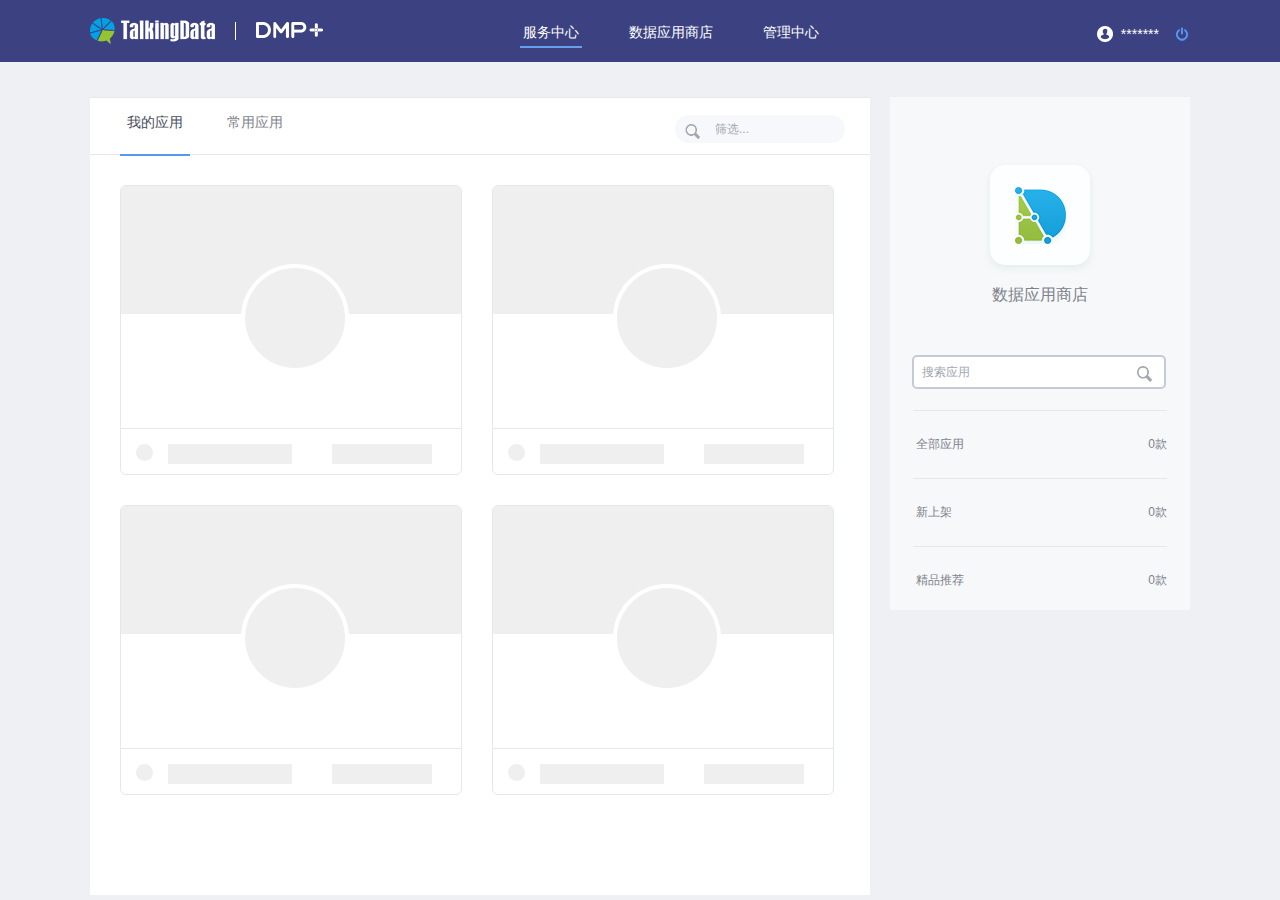
<file: src/main/webapp/index.html>
<!DOCTYPE html>
<html>
	<head>
		<meta charset="UTF-8">
		<title>TalkingData DMP+</title>
		<link href="css/layout.css" rel="stylesheet" />
		<link href="css/list.css" rel="stylesheet" />
	</head>
	<body class="loading-animate">
        <!--
        	writer.zhao
        	time：2016-05-04
        	description：header
        -->
        <div class="header">
        	<div class="top clearfix">
        		<!--
		        	描述：logo
		        -->
        		<div class="logo l">
        			<span><a href="#"><img src="img/td-logo.png"></a></span>
        			<i></i>
        			<span><a href="#"><img src="img/dmp-logo.png"></a></span>
				</div>

				<!--
		        	描述：nav
		        -->
				<div class="nav l">
					<ul>
                        <li class="nav_choose"><a data-target="index.html">服务中心</a></li>
                        <li><a data-target="appStore.html?type=all">数据应用商店</a></li>
                        <li><a data-target="manage.html">管理中心</a></li>
					</ul>
				</div>

				<!--
		        	描述：user
		        -->
		        <div class="user r">
		        	<i class="icon"></i>
		        	<span>*******</span>
		        	<i class="icon layout_icon"></i>
		        </div>
        	</div>
        </div>

        <!--
        	作者：xue.zhao
        	时间：2016-05-04
        	描述：content
        -->
        <div class="content range">
        	<!--
	        	描述：left
	        -->
	        <div class="left l">
	        	<div class="my_title">
					<div class="app_type">
					<ul>
						<li class="app_type_choose"><a href="#">我的应用</a></li>
						<li><a href="#">常用应用</a></li>
					</ul>
		<!--
           作者：chenhui.liu
           时间：2016-05-04
       -->
					</div>
	        	<div class="my_title_search">
								<span><img src="img/search_img.jpg" alt=""></span>
								<input type="search" placeholder="筛选..." class="search-btn" id="search-btn">
						</div>
	        	</div>
				<div id="left-apps-wrapper">
					<div class="left_app">
						<div class="loading-img"></div>
						<div class="loading-img-logo"></div>
						<h3></h3>
						<div class="left_app_bottom">
							<div class="radius"></div>
							<span><i></i><em></em></span>
						</div>
					</div>
					<div class="left_app">
						<div class="loading-img"></div>
						<div class="loading-img-logo"></div>
						<h3></h3>
						<div class="left_app_bottom">
							<div class="radius"></div>
							<span><i></i><em></em></span>
						</div>
					</div>
					<div class="left_app">
						<div class="loading-img"></div>
						<div class="loading-img-logo"></div>
						<h3></h3>
						<div class="left_app_bottom">
							<div class="radius"></div>
							<span><i></i><em></em></span>
						</div>
					</div>
					<div class="left_app">
						<div class="loading-img"></div>
						<div class="loading-img-logo"></div>
						<h3></h3>
						<div class="left_app_bottom">
							<div class="radius"></div>
							<span><i></i><em></em></span>
						</div>
					</div>
				</div>
	    </div>

	        <!--
	        	描述：right
	        -->
	        <div id="app_overall" class="right r">
	        	<div class="data-app-store">
					<p>数据应用商店</p>
				</div>
				<div class="data-app-store-search">
					<span class="search-img"><img src="img/search.jpg" alt=""></span>
					<input type="search" placeholder="搜索应用" class="search-app">
				</div>
				<div class="right_list">
					<ul>
						<li><em>全部应用</em><font><span>0<span>款</font></li>
						<li><em>新上架</em><font><span>0<span>款</font></li>
						<li><em>精品推荐</em><font><span>0<span>款</font></li>
					</ul>
				</div>
	        </div>
        </div>
	</body>
    <script type="text/javascript" src="https://www.talkingdata.com/appstore/js/lib/lib.js"></script>
	<script type="text/javascript" src="https://www.talkingdata.com/appstore/js/index/index.js"></script>
</html>
</file>
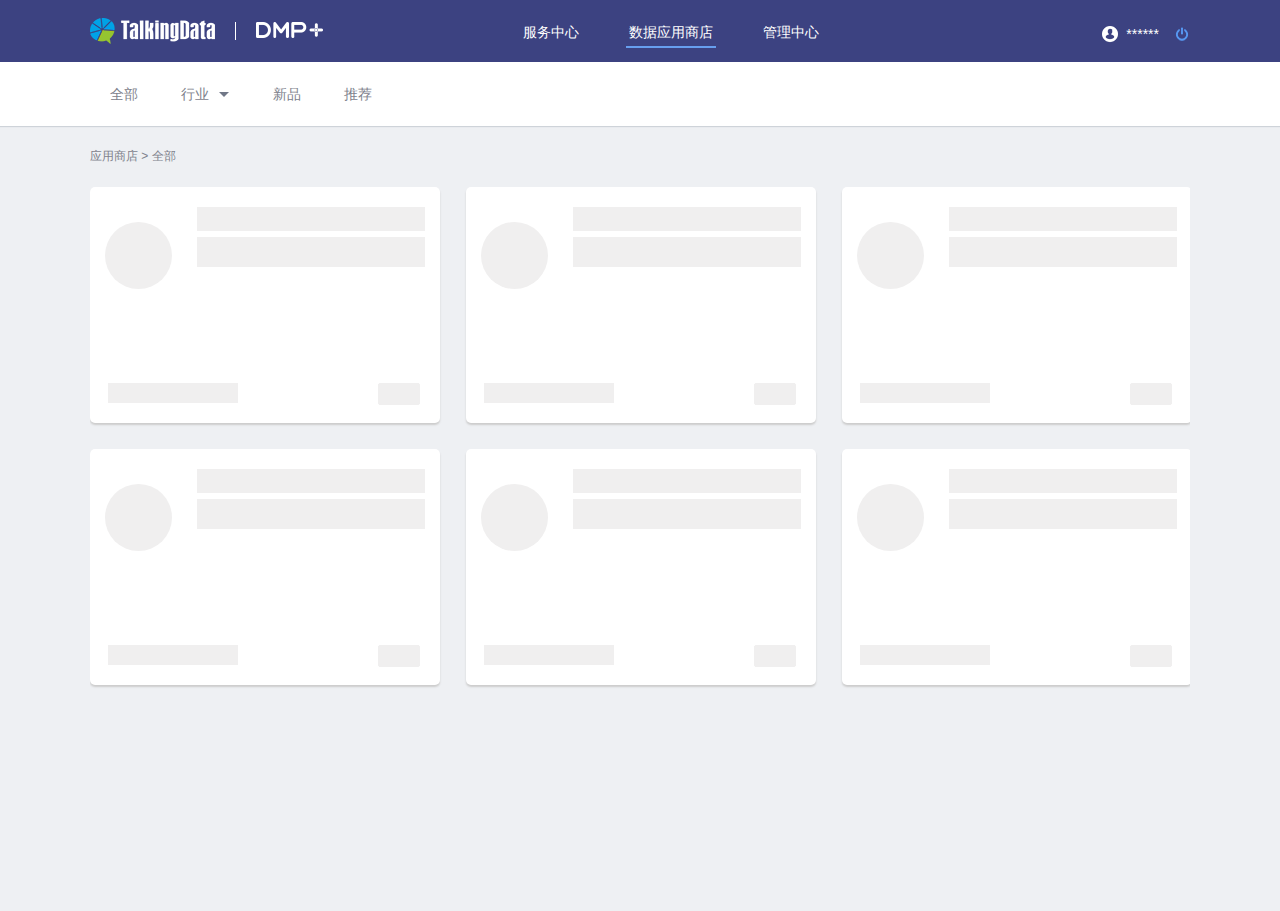
<file: src/main/webapp/appStore.html>
<!DOCTYPE html>
<html lang="en">
<head>
    <meta charset="UTF-8">
    <title>TalkingData DMP+</title>
    <link href="css/layout.css" rel="stylesheet" />
    <link href="css/list.css" rel="stylesheet" />
</head>
<body class="loading-animate">
<!--
        	作者：chenhui.liu
        	时间：2016-05-04
        -->
<div class="header">
    <div class="top clearfix">
        <!--
            描述：logo
        -->
        <div class="logo l">
            <span><a href="#"><img src="img/td-logo.png"></a></span>
            <i></i>
            <span><a href="#"><img src="img/dmp-logo.png"></a></span>
        </div>

        <!--
            描述：nav
        -->
        <div class="nav l">
            <ul>
                <li><a data-target="index.html">服务中心</a></li>
                <li class="nav_choose"><a data-target="appStore.html?type=all">数据应用商店</a></li>
                <li><a data-target="manage.html">管理中心</a></li>
            </ul>
        </div>

        <!--
            描述：user
        -->
        <div class="user r">
            <i class="icon"></i>
            <span>******</span>
            <i class="icon layout_icon"></i>
        </div>
    </div>
</div>
    <div class="white clearfix">
        <div class="dmp_type">
            <ul>
                <li>全部</li>
                <li>行业<span class="icon_down"></span>
                    <ol>
                        <li>金融</li>
                        <li>房地产</li>
                        <li>航旅</li>
                        <li>出行</li>
                        <li>零售</li>
                        <li>政府</li>
                        <li>营销</li>
                        <li>游戏</li>
                        <li>通用</li>
                    </ol>
                </li>
                <li>新品</li>
                <li>推荐</li>
            </ul>
        </div>
    </div>
<div class="list_top">
    <span>应用商店 > 全部</span>
</div>
<div class="content_middle_wrapper">
  <div class="content_middle_main">
    <!--
      图标  img/recom_img.png -> 推荐
      图标  img/new_img.png -> 最新
    -->
    <!-- <div class="content_middle">
        <a href="">
          <img class="img_introduce" src="img/recom_img.png" alt="">
          <dl>
              <dt class="app_logo"></dt>
              <dd>
                <h2>移动应用统计分析平台</h2>
                <div class="star-line">
                    <i>v3.1</i>
                    <p class="star">
                        <span class="other_choose">★</span>
                        <span class="other_choose">★</span>
                        <span class="other_choose">★</span>
                        <span>★</span>
                        <span>★</span>
                    </p>
                </div>
                <p class="easy_use">最易用的App数据统计分析产品，帮助移动开发者收集、处理、分析第一方数据。</p>
              </dd>
          </dl>
          <div class="provider-bottom">
            <span class="provider">供应商：TalkingData</span>
            <font>房产</font>
          </div>
        </a>
    </div> -->
    <div class="content_middle">
        <a href="javascript:void(0)">
          <dl>
              <dt class="app_logo"></dt>
              <dd>
                <h2></h2>
                <div class="star-line">
                </div>
                <p class="easy_use"></p>
              </dd>
          </dl>
          <div class="provider-bottom">
            <span class="provider"></span>
            <font></font>
          </div>
        </a>
    </div>
    <div class="content_middle">
        <a href="javascript:void(0)">
          <dl>
              <dt class="app_logo"></dt>
              <dd>
                <h2></h2>
                <div class="star-line">
                </div>
                <p class="easy_use"></p>
              </dd>
          </dl>
          <div class="provider-bottom">
            <span class="provider"></span>
            <font></font>
          </div>
        </a>
    </div>
    <div class="content_middle">
        <a href="javascript:void(0)">
          <dl>
              <dt class="app_logo"></dt>
              <dd>
                <h2></h2>
                <div class="star-line">
                </div>
                <p class="easy_use"></p>
              </dd>
          </dl>
          <div class="provider-bottom">
            <span class="provider"></span>
            <font></font>
          </div>
        </a>
    </div>
    <div class="content_middle">
        <a href="javascript:void(0)">
          <dl>
              <dt class="app_logo"></dt>
              <dd>
                <h2></h2>
                <div class="star-line">
                </div>
                <p class="easy_use"></p>
              </dd>
          </dl>
          <div class="provider-bottom">
            <span class="provider"></span>
            <font></font>
          </div>
        </a>
    </div>
    <div class="content_middle">
        <a href="javascript:void(0)">
          <dl>
              <dt class="app_logo"></dt>
              <dd>
                <h2></h2>
                <div class="star-line">
                </div>
                <p class="easy_use"></p>
              </dd>
          </dl>
          <div class="provider-bottom">
            <span class="provider"></span>
            <font></font>
          </div>
        </a>
    </div>
    <div class="content_middle">
        <a href="javascript:void(0)">
          <dl>
              <dt class="app_logo"></dt>
              <dd>
                <h2></h2>
                <div class="star-line">
                </div>
                <p class="easy_use"></p>
              </dd>
          </dl>
          <div class="provider-bottom">
            <span class="provider"></span>
            <font></font>
          </div>
        </a>
    </div>
  </div>
</div>
<script type="text/javascript" src="https://www.talkingdata.com/appstore/js/lib/lib.js"></script>
<script type="text/javascript" src="https://www.talkingdata.com/appstore/js/appStore/index.js"></script>
</body>
</html>
</file>
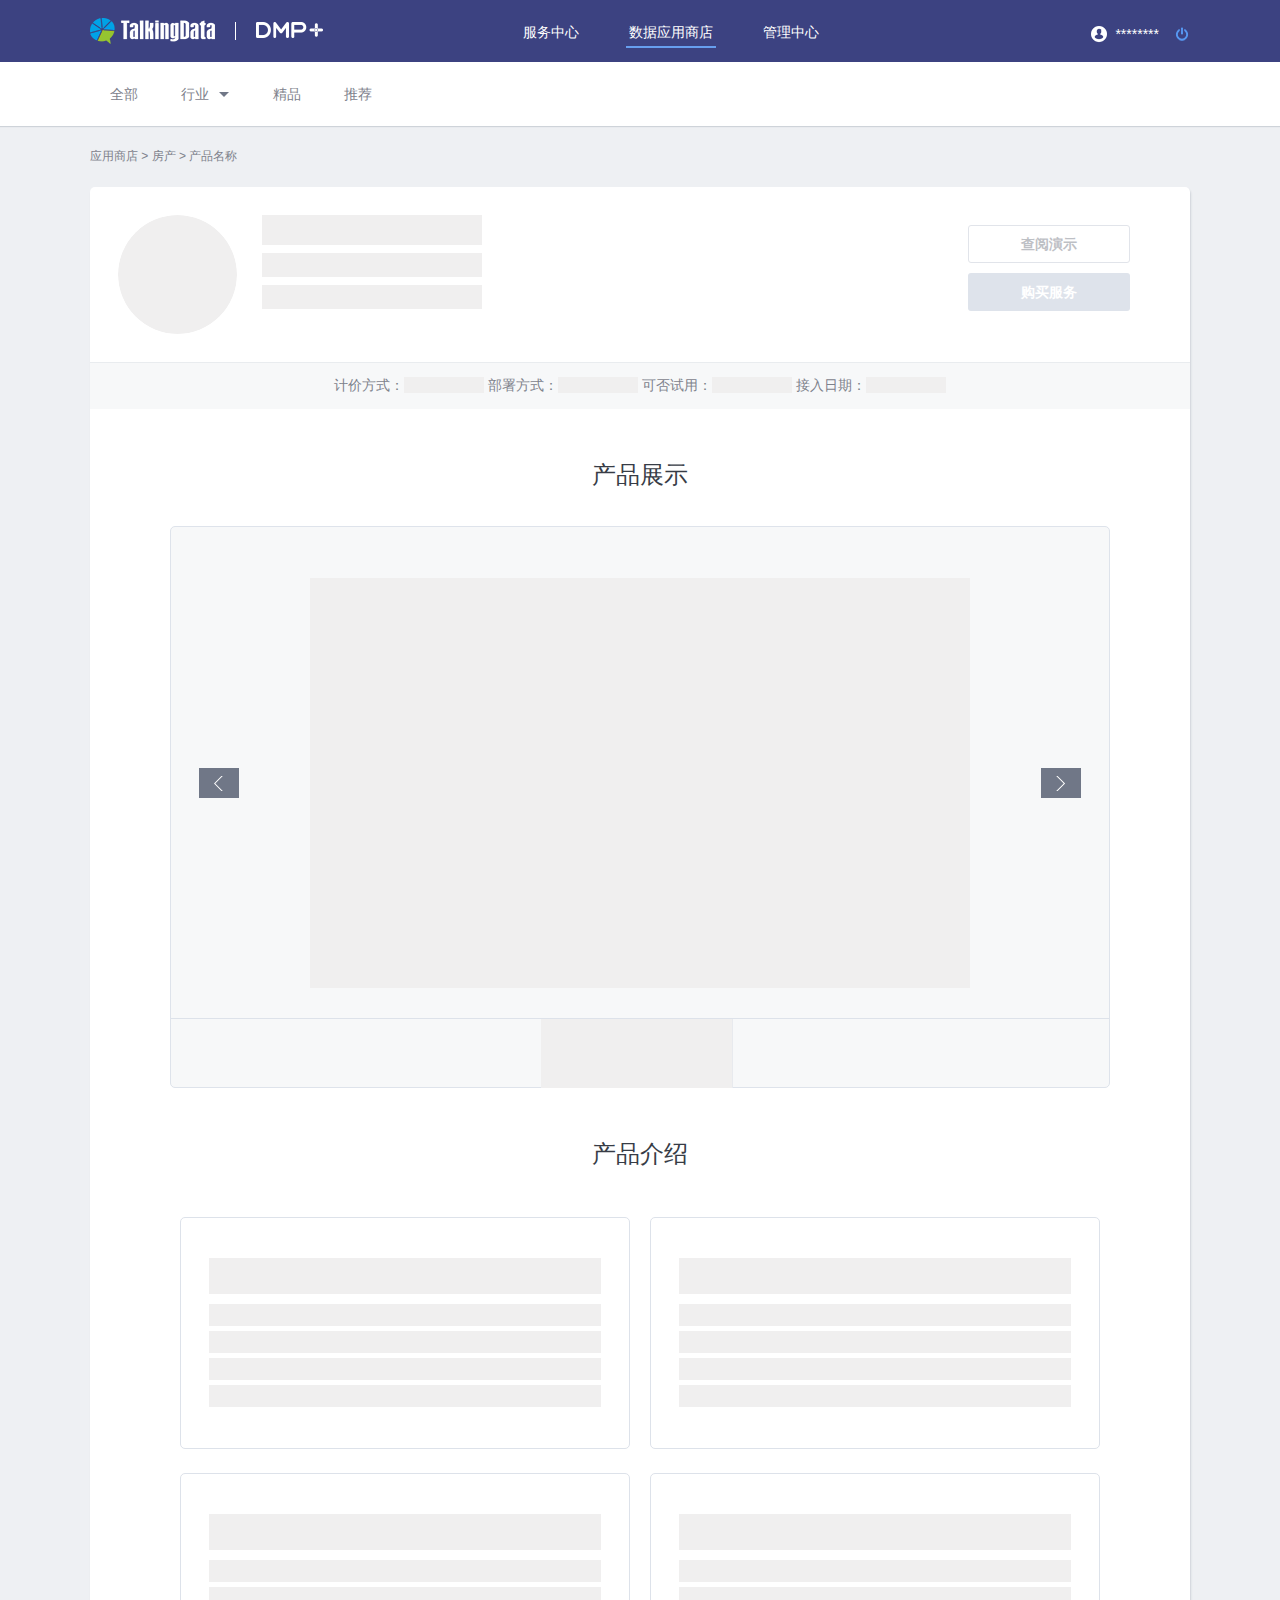
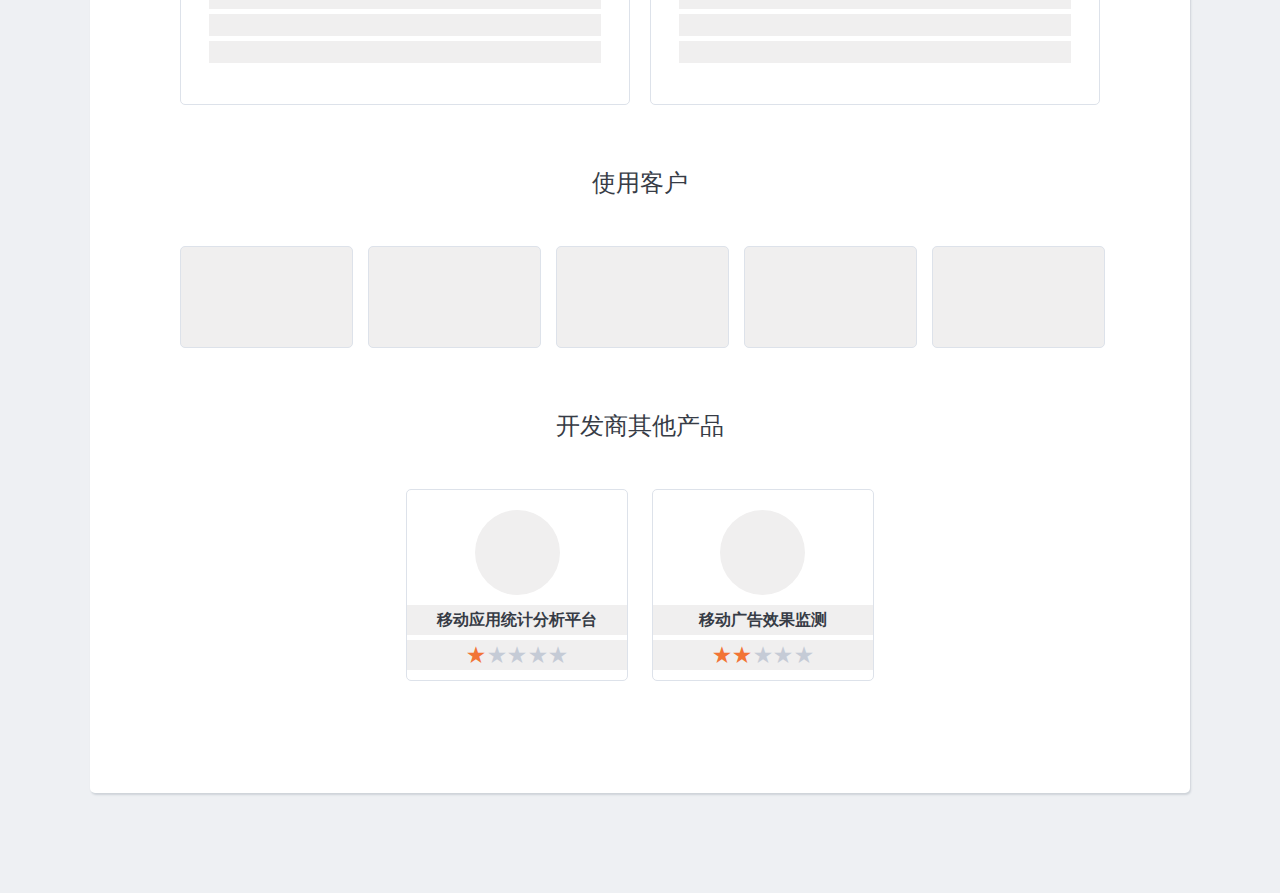
<file: src/main/webapp/detail.html>
<!DOCTYPE html>
<html>
	<head>
		<meta charset="UTF-8">
	    <title>TalkingData DMP+</title>
		<link href="css/layout.css" rel="stylesheet" />
		<link href="css/style.css" rel="stylesheet" />
        <link href="css/tcc.css" rel="stylesheet" />
	</head>
	<body class="loading-animate">
		<!--
        	作者：xue.zhao
        	时间：2016-05-04
        	描述：header
        -->
        <div class="header">
        	<div class="top clearfix">
        		<!--
		        	描述：logo
		        -->
        		<div class="logo l">
        			<span><a href="#"><img src="img/td-logo.png"></a></span>
        			<i></i>
        			<span><a href="#"><img src="img/dmp-logo.png"></a></span>
				</div>

				<!--
		        	描述：nav
		        -->
				<div class="nav l">
					<ul>
                        <li><a data-target="index.html">服务中心</a></li>
                        <li class="nav_choose"><a data-target="appStore.html?type=all">数据应用商店</a></li>
                        <li><a data-target="manage.html">管理中心</a></li>
					</ul>
				</div>

				<!--
		        	描述：user
		        -->
		        <div class="user r">
		        	<i class="icon"></i>
		        	<span>********</span>
		        	<i class="icon layout_icon"></i>
		        </div>
        	</div>
        </div>

        <!--
        	作者：xue.zhao
        	时间：2016-05-04
        	描述：type
        -->
        <div class="white">
        	<div class="dmp_type">
        		<ul>
        			<li>全部</li>
        			<li>行业<span class="icon_down"></span>
        				<ol>
        					<li>金融</li>
        					<li>房地产</li>
        					<li>移动</li>
        					<li>游戏</li>
        					<li>新媒体</li>
        					<li>其他</li>
        				</ol>
        			</li>
        			<li>精品</li>
        			<li>推荐</li>
        		</ul>
        	</div>
        </div>

        <!--
        	作者：xue.zhao
        	时间：2016-05-04
        	描述：content
        -->
        <div class="content">
        	<div class="crumbs"><a href="#">应用商店</a>  &gt;  <a href="#">房产</a>  &gt;  产品名称</div>
        	<div class="projects">
        		<!--
		        	描述：表头
		        -->
		        <div class="made_header clearfix">
		        	<div class="made_btn r">
		        		<a href="javascript">查阅演示</a>
		        		<a href="javascript">购买服务</a>
					</div>
                    <div id="appOverall">
                        <div class="made_logo l"><span class="game_logo">logo</span></div>
    		        	<div class="made_con l">
    		        		<h2><!--移动游戏运营分析 <span>v3.1</span><em>游戏</em>--></h2>
    		        		<p><!--供应商：TalkingData--></p>
    		        		<p>
    		        			<!--
    									<span class="other_choose">★</span>
    									<span>★</span>
    									<span>★</span>
    									<span>★</span>
    									<span>★</span>
    									-->
    		        		</p>
    		        	</div>
                    </div>
		        </div>

		        <!--
		        	描述：表头描述
		        -->
        		<div class="bar">
        			计价方式：<span></span>
        			部署方式：<span></span>
        			可否试用：<span></span>
        			接入日期：<span></span>
        		</div>

        		<div class="det_pad clearfix">
        			<!--
			        	描述：产品展示
			        -->
					<div class="det_tit">产品展示</div>
					<div class="proshow">
						<div class="proshow_top">
							<div class="prev"><span>prev</span></div>
							<div class="proshow_pic">
								<ul>
									<li></li>
									<li></li>
								</ul>
							</div>
							<div class="next"><span>next</span></div>
						</div>

						<div class="proshow_list">
							<ul>
								<li><!--<img src="img/dmp-logo.png">--></li>
								<li><!--<img src="img/dmp-logo.png">--></li>
							</ul>
						</div>
					</div>

        			<!--
			        	描述：产品介绍
			        -->
        			<div class="det_tit">产品介绍</div>
        			<div class="product clearfix">
        				<dl>
        					<dt></dt>
        					<dd>
										<p></p>
										<p></p>
										<p></p>
										<p></p>
									</dd>
        				</dl>
								<dl>
        					<dt></dt>
        					<dd>
										<p></p>
										<p></p>
										<p></p>
										<p></p>
									</dd>
        				</dl>
								<dl>
        					<dt></dt>
        					<dd>
										<p></p>
										<p></p>
										<p></p>
										<p></p>
									</dd>
        				</dl>
								<dl>
        					<dt></dt>
        					<dd>
										<p></p>
										<p></p>
										<p></p>
										<p></p>
									</dd>
        				</dl>
        			</div>

        			<!--
			        	描述：使用客户
			        -->
			        <div class="det_tit">使用客户</div>
			        <div class="customer clearfix">
			        	<ol>
			        		<li><span style="background: url(https://www.talkingdata.com/imgs/8693964245073640147.png) center no-repeat">logo</span></li>
			        		<li><span style="background: url(https://www.talkingdata.com/imgs/8693964245073640147.png) center no-repeat">logo</span></li>
			        		<li><span style="background: url(https://www.talkingdata.com/imgs/8693964245073640147.png) center no-repeat">logo</span></li>
			        		<li><span style="background: url(https://www.talkingdata.com/imgs/8693964245073640147.png) center no-repeat">logo</span></li>
			        		<li><span style="background: url(https://www.talkingdata.com/imgs/8693964245073640147.png) center no-repeat">logo</span></li>
			        	</ol>
			        </div>

			        <!--
			        	描述：开发商其他产品
			        -->
			        <div class="det_tit">开发商其他产品</div>
			        <div class="other clearfix">
			        	<dl>
			        		<dt class="app_logo"></dt>
			        		<dd>移动应用统计分析平台</dd>
			        		<dd>
			        			<span class="other_choose">★</span>
			        			<span>★</span>
			        			<span>★</span>
			        			<span>★</span>
			        			<span>★</span>
			        		</dd>
			        	</dl>
			        	<dl>
			        		<dt class="ad_logo"></dt>
			        		<dd>移动广告效果监测</dd>
			        		<dd>
			        			<span class="other_choose">★</span>
			        			<span class="other_choose">★</span>
			        			<span>★</span>
			        			<span>★</span>
			        			<span>★</span>
			        		</dd>
			        	</dl>
			        </div>
        		</div>
        	</div>
        </div>
        <div id="video"></div>
	</body>
    <script type="text/javascript" src="https://www.talkingdata.com/appstore/js/lib/lib.js"></script>
    <script type="text/javascript" src="https://www.talkingdata.com/appstore/js/detail/index.js"></script>
</html>
</file>
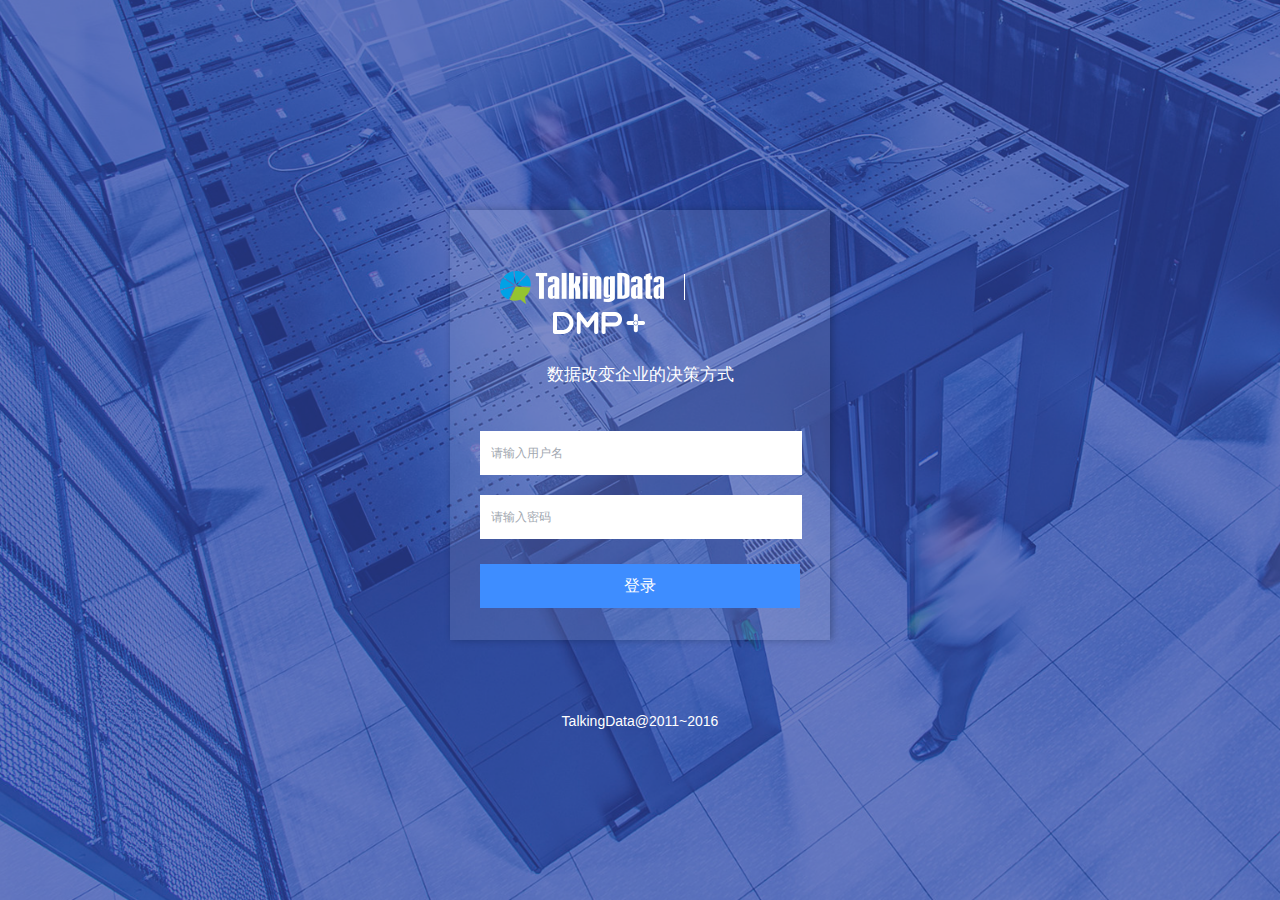
<file: src/main/webapp/loginpage.html>
<!DOCTYPE html>
<html>
	<head>
		<meta charset="UTF-8">
		<title>TalkingData DMP+</title>
		<link href="css/layout.css" rel="stylesheet" />
		<link href="css/login.css" rel="stylesheet" />
	</head>
	<body>
		<!--
        	作者：xue.zhao
        	时间：2016-05-09
        	描述：login
        -->
        <div class="login">
        	<div class="login_con">
        		<div class="logo">
        			<span><a href="#"><img src="img/td-logo-login.png"></a></span>
        			<i></i>
        			<span><a href="#"><img src="img/dmp-logo-login.png"></a></span>
				</div>
				<div class="login_tit">数据改变企业的决策方式</div>
				<div class="login_user clearfix">
					<div class="error">登录名或密码错误</div>
					<p><input class="userName" type="text" placeholder="请输入用户名"></p>
					<p><input class="pwd" type="password" placeholder="请输入密码"></p>
					<p class="forgetPwd" style="display:none">
						<span><a>忘记密码?</a></span>
						<i class="icon"></i>
						<em>记住我</em>
					</p>
				</div>
				<div class="login_btn"><a>登录</a></div>
				<div class="login_bot">TalkingData@2011~2016</div>
        	</div>
        </div>
	</body>
    <script type="text/javascript" src="https://www.talkingdata.com/appstore/js/lib/lib.js"></script>
	<script type="text/javascript" src="https://www.talkingdata.com/appstore/js/login/login.js"></script>
</html>
</file>
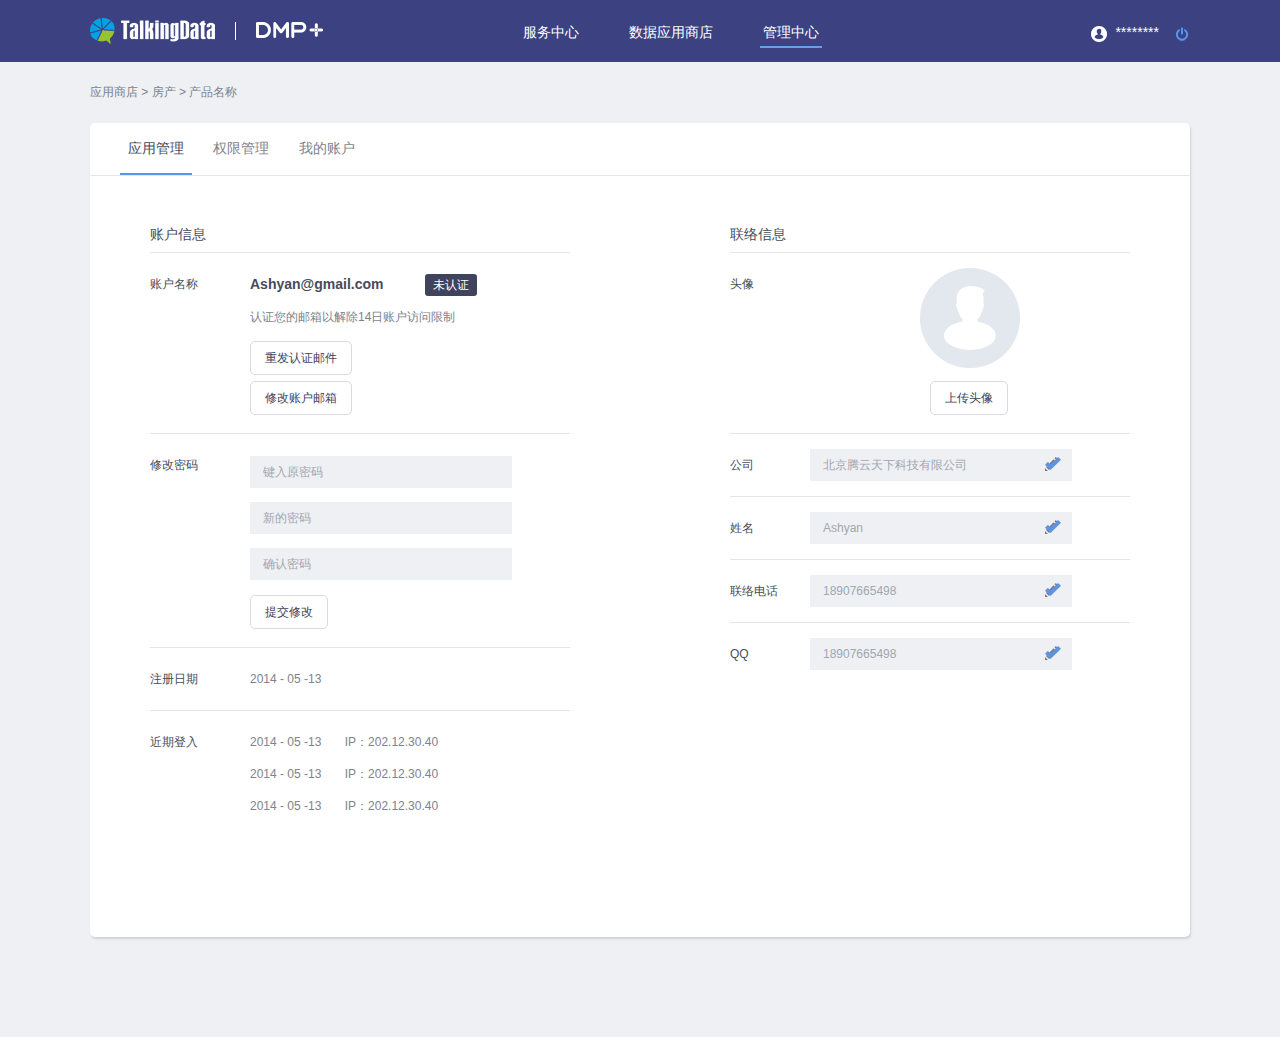
<file: src/main/webapp/manage.html>
<!DOCTYPE html>
<html>
	<head>
		<meta charset="UTF-8">
		<title>TalkingData DMP+</title>
		<link href="css/layout.css" rel="stylesheet" />
		<link href="css/style.css" rel="stylesheet" />
	</head>
	<body>
		<!--
        	作者：xue.zhao
        	时间：2016-05-04
        	描述：header
        -->
        <div class="header">
        	<div class="top clearfix">
        		<!--
		        	描述：logo
		        -->
        		<div class="logo l">
        			<span><a href="#"><img src="img/td-logo.png"></a></span>
        			<i></i>
        			<span><a href="#"><img src="img/dmp-logo.png"></a></span>
				</div>

				<!--
		        	描述：nav
		        -->
				<div class="nav l">
					<ul>
                        <li><a data-target="index.html">服务中心</a></li>
                        <li><a data-target="appStore.html?type=all">数据应用商店</a></li>
                        <li class="nav_choose"><a data-target="manage.html">管理中心</a></li>
					</ul>
				</div>

				<!--
		        	描述：user
		        -->
		        <div class="user r">
		        	<i class="icon"></i>
		        	<span>********</span>
		        	<i class="icon layout_icon"></i>
		        </div>
        	</div>
        </div>


        <!--
        	作者：xue.zhao
        	时间：2016-05-04
        	描述：content
        -->
        <div class="content">
        	<div class="crumbs"><a href="#">应用商店</a>  &gt;  <a href="#">房产</a>  &gt;  产品名称</div>
        	<div class="projects">
        		<!--
                	作者：xue.zhao
                	时间：2016-05-06
                	描述：manage
                -->
                <div class="dmp_title">
                	<ul>
                		<li class="dmp_choose">应用管理</li>
                		<li>权限管理</li>
                		<li>我的账户</li>
                	</ul>
                </div>

                <div class="manage clearfix">
                	<div class="l">
                		<div class="manage_tit">账户信息</div>
                		<div class="manage_con">
                			<div class="manage_con_l">账户名称</div>
                			<div class="manage_con_r">
                				<p><strong>Ashyan@gmail.com</strong><em>未认证</em></p>
                				<p>认证您的邮箱以解除14日账户访问限制</p>
                				<ol>
                					<li><a href="javascript:void(0)">重发认证邮件</a></li>
                					<li><a href="javascript:void(0)">修改账户邮箱</a></li>
                				</ol>
							</div>
                		</div>

                		<div class="manage_con">
                			<div class="manage_con_l">修改密码</div>
                			<div class="manage_con_r">
                				<p><input type="text" placeholder="键入原密码"></p>
                				<p><input type="text" placeholder="新的密码"></p>
                				<p><input type="text" placeholder="确认密码"></p>
                				<ol>
                					<li><a href="javascript:void(0)">提交修改</a></li>
                				</ol>
							</div>
                		</div>

                		<div class="manage_con">
                			<div class="manage_con_l">注册日期</div>
                			<div class="manage_con_r">
                				<p>2014 - 05 -13</p>
							</div>
                		</div>

                		<div class="manage_con">
                			<div class="manage_con_l">近期登入</div>
                			<div class="manage_con_r">
                				<p>2014 - 05 -13 <span>IP：202.12.30.40</span></p>
                				<p>2014 - 05 -13 <span>IP：202.12.30.40</span></p>
                				<p>2014 - 05 -13 <span>IP：202.12.30.40</span></p>
							</div>
                		</div>
                	</div>

                	<div class="r">
                		<div class="manage_tit">联络信息</div>
                		<div class="manage_con">
                			<div class="manage_con_l">头像</div>
                			<div class="manage_con_r">
                				<div class="user_pic" style="background: url(img/user_pic.png) no-repeat;"></div>
                				<ol>
                					<li><a href="javascript:void(0)">上传头像</a></li>
                				</ol>
							</div>
                		</div>

                		<div class="manage_con">
                			<div class="manage_con_l">公司</div>
                			<div class="manage_con_r">
                				<p>
                					<input type="text" placeholder="北京腾云天下科技有限公司">
            						<span class="icon edit_icon"></span>
            						<span class="icon correct_icon"></span>
                				</p>
							</div>
                		</div>

                		<div class="manage_con">
                			<div class="manage_con_l">姓名</div>
                			<div class="manage_con_r">
                				<p>
                					<input type="text" placeholder="Ashyan">
                					<span class="icon edit_icon"></span>
            						<span class="icon correct_icon"></span>
                				</p>
							</div>
                		</div>

                		<div class="manage_con">
                			<div class="manage_con_l">联络电话</div>
                			<div class="manage_con_r">
                				<p>
                					<input type="text" placeholder="18907665498">
                					<span class="icon edit_icon"></span>
            						<span class="icon correct_icon"></span>
                				</p>
							</div>
                		</div>

                		<div class="manage_con">
                			<div class="manage_con_l">QQ</div>
                			<div class="manage_con_r">
                				<p>
                					<input type="text" placeholder="18907665498">
                					<span class="icon edit_icon"></span>
            						<span class="icon correct_icon"></span>
                				</p>
							</div>
                		</div>

                	</div>
                </div>
    		</div>
        </div>
	</body>
    <script type="text/javascript" src="https://www.talkingdata.com/appstore/js/lib/lib.js"></script>
	<script type="text/javascript" src="https://www.talkingdata.com/appstore/js/manage/index.js"></script>
</html>
</file>
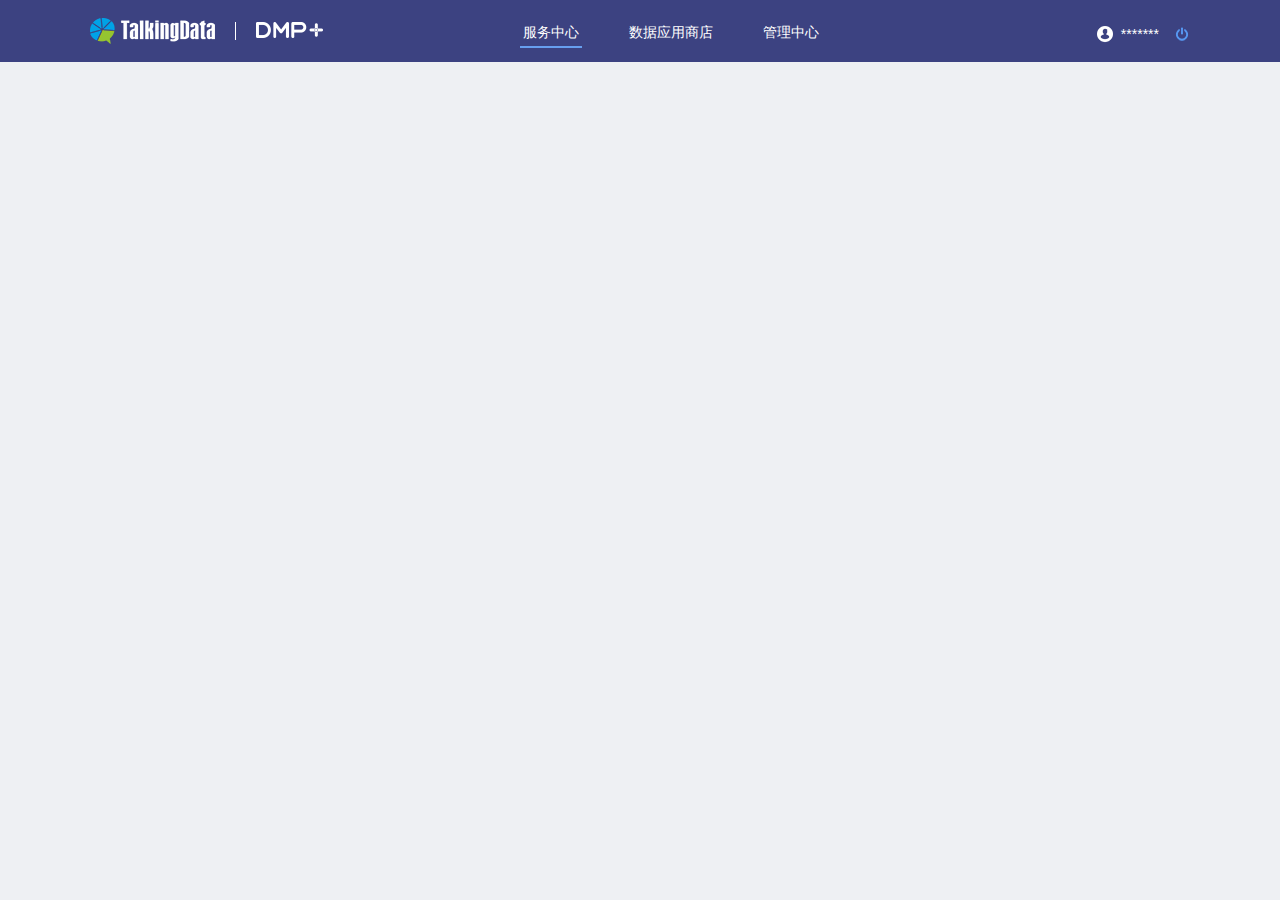
<file: src/main/webapp/redirectHead.html>
<!DOCTYPE html>
<html>
<head>
<meta charset="UTF-8">
<title>TalkingData DMP+</title>
<link href="css/layout.css" rel="stylesheet" />
<link href="css/list.css" rel="stylesheet" />
</head>
<body class="loading-animate">
	<!--
        	writer.zhao
        	time：2016-05-04
        	description：header
        -->
	<div class="header">
		<div class="top clearfix">
			<!--
		        	描述：logo
		        -->
			<div class="logo l">
				<span><a href="#"><img src="img/td-logo.png"></a></span> <i></i>
				<span><a href="#"><img src="img/dmp-logo.png"></a></span>
			</div>

			<!--
		        	描述：nav
		        -->
			<div class="nav l">
				<ul>
					<li class="nav_choose"><a data-target="index.html">服务中心</a></li>
					<li><a data-target="appStore.html?type=all">数据应用商店</a></li>
					<li><a data-target="manage.html">管理中心</a></li>
				</ul>
			</div>

			<!--
		        	描述：user
		        -->
		        <div class="user r">
		        	<i class="icon"></i>
		        	<span>*******</span>
		        	<i class="icon layout_icon"></i>
		        </div>
        	</div>
        </div>
	</body>
    <script type="text/javascript" src="https://www.talkingdata.com/appstore/js/lib/jQuery.js"></script>
    <script type="text/javascript" src="https://www.talkingdata.com/appstore/js/lib/arttemplate.js"></script>
	<script type="text/javascript" src="https://www.talkingdata.com/appstore/js/lib/sea.js"></script>
	<script type="text/javascript" src="https://www.talkingdata.com/appstore/js/redirect/index.js"></script>
</html>
</file>
<file: src/main/webapp/css/layout.css>
@charset "utf-8";a,body,button,input,select,textarea{color:#7e828c}a:link,a:visited,input{outline:0}a:hover,a:link,a:visited,u{text-decoration:none}body,html{margin:0 auto;padding:0;height:100%;background:#eef0f3;-moz-user-select:none;-webkit-user-select:none;user-select:none}fieldset,img{border:0}a,b,blockquote,button,dd,dl,dt,fieldset,font,form,h1,h2,h3,h4,h5,h6,hr,input,legend,li,ol,p,pre,span,td,textarea,th,ul{margin:0;padding:0;font-style:normal;outline:0}body,button,html,input,select,textarea{font:12px "Microsoft Yahei",Verdana,Geneva,sans-serif,"黑体"}li,ol,ul{list-style:none}sup{vertical-align:top}sub{vertical-align:bottom}legend{color:#000}table{border-collapse:collapse;border-spacing:0;table-layout:fixed}td{word-break:keep-all;white-space:nowrap;text-overflow:ellipsis}.clear{clear:both}.clearfix:after{content:"";display:block;clear:both;height:0;visibility:hidden}.clearfic,.dmp_type ul li,.icon_down,.logo i,.nav ul li{display:inline-block}.clearfic{overflow:hidden}a:hover{color:#464c5b}a{transition:background-color .5s ease 0s,color .5s ease 0s,width .5s ease 0s,border-color .3s ease 0s,border-width .3s ease 0s;-webkit-transition:background-color .5s ease 0s,color .5s ease 0s,width .5s ease 0s,border-color .3s ease 0s,border-width .3s ease 0s}input{color:#bdc1d5}h1,h2,h3,h4,h5,h6{font-size:100%}address,cite,dfn,em,var{font-style:normal}code,kbd,pre,samp{font-family:"Microsoft Yahei"}small{font-size:12px}::-webkit-scrollbar{width:5px}::-webkit-scrollbar-thumb{background:#c9ced4;border-radius:50px;height:20px}::-webkit-input-placeholder{color:#a1a7b0}::-moz-placeholder{color:#a1a7b0}.l{float:left}.r{float:right}.icon{background:url(../img/icon-dmp.png) no-repeat}.white{box-shadow:0 1px 1px #ced3d9;background:#fff}.projects{background:#fff;border-radius:5px;box-shadow:1px 2px 2px #ced3d9}.content .range,.range{margin:35px auto}.header{background:#3c4281;height:62px}.top{width:1100px;margin:0 auto;padding-top:18px;font-size:14px;color:#fff;line-height:28px}.logo i{width:1px;height:18px;margin:4px 16px;background:#fff}.nav{margin-left:170px}.nav ul li{margin:0 20px}.nav ul li a{padding:6px 3px;color:#fff;cursor:pointer}.nav ul li a:hover,.nav ul li.nav_choose a{border-bottom:2px solid #679fef}.user span{padding:0 15px 0 8px;float:left;cursor:pointer}.user i{width:16px;height:22px;float:left;margin-top:3px}.layout_icon{background-position:0 -26px;cursor:pointer;opacity:1;-webkit-transition:opacity .3s linear;transition:opacity .3s linear}.layout_icon:hover{opacity:.7}.dmp_type{width:1100px;margin:0 auto}.dmp_type ul li{font-size:14px;color:#7e828c;line-height:64px;padding:0 20px;position:relative;cursor:pointer}.dmp_title ul li:hover,.dmp_type ul li:hover{color:#464c5b}.dmp_type ul li span{margin-left:10px;position:relative;top:3px}.icon_down{width:0;height:0;border-top:5px solid #707787;border-bottom:5px solid transparent;border-left:5px solid transparent;border-right:5px solid transparent}.dmp_type ul li:hover ol{display:block}.dmp_choose,.dmp_type ul li.dmp_choose{border-bottom:2px solid #5697f1;color:#464c5b}.dmp_type ul li ol{width:150px;background:#fff;box-shadow:2px 0 8px #c4c7cc;border-radius:5px;position:absolute;left:0;top:55px;display:none;z-index:2}.dmp_type ul li ol li{line-height:34px;font-size:12px;padding:0 15px;display:block;-webkit-transition:background-color .5s linear;transition:background-color .5s linear}.dmp_type ul li ol li:hover{background:#eef0f3}.dmp_type ul li ol li:first-child:hover{border-top-left-radius:5px;border-top-right-radius:5px}.dmp_type ul li ol li:last-child:hover{border-bottom-left-radius:5px;border-bottom-right-radius:5px}.content{width:1100px;margin:0 auto;padding-bottom:100px}.crumbs{padding:22px 0}.dmp_title{line-height:50px;border-bottom:1px solid #e5e7ea;padding:0 25px}.dmp_title ul li{display:inline-block;font-size:14px;margin:0 5px;padding:0 8px;cursor:pointer}.app_logo{background:url(../img/app_logo.png) no-repeat;background-size:cover;background-attachment:fixed\9;filter:progid:DXImageTransform.Microsoft.AlphaImageLoader( src='img/app_logo.png', sizingMethod='scale')}.ad_logo{background:url(../img/ad_logo.png) no-repeat;background-size:cover;background-attachment:fixed\9;filter:progid:DXImageTransform.Microsoft.AlphaImageLoader( src='img/ad_logo.png', sizingMethod='scale')}.game_logo{background:url(../img/game_logo.png) no-repeat;background-size:cover;background-attachment:fixed\9;filter:progid:DXImageTransform.Microsoft.AlphaImageLoader( src='img/game_logo.png', sizingMethod='scale')}.kg_logo{background:url(../img/kg_logo.png) no-repeat;background-size:cover;background-attachment:fixed\9;ilter:progid:DXImageTransform.Microsoft.AlphaImageLoader(src='img/kg_logo.png',sizingMethod='scale')}.logo{width:240px}.loading-animate .user span{padding-top:2px}
</file>
<file: src/main/webapp/css/list.css>
.left,.right{margin-top:35px}.app_type,.my_title{border-bottom:1px solid #e5e7ea}.app_type,.my_title ul li{float:left}.content_middle .easy_use,.content_middle h2,.left_app{text-overflow:ellipsis;overflow:hidden}.left{width:780px;background:#fff;padding:0 0 100px;margin-bottom:100px}.right{width:300px;background:#f7f8f9}.my_title{line-height:50px;padding:0 25px}.app_type{width:780px;height:57px;margin-left:-25px}.app_type ul li{float:left;margin-left:30px;width:70px;height:57px;text-align:center;font-size:14px}.app_type ul li.app_type_choose{border-bottom:2px solid #5697f1}.app_type ul li.app_type_choose a{color:#464c5b}.app_type ul li.dmp_choose{margin-right:65px}.my_title span em{padding-left:25px}.my_title .my_title_search{float:right}.my_title input{width:170px;-moz-border-radius:20px;-webkit-border-radius:20px;border-radius:20px;border:transparent;background:#f7f8fc;padding:7px 0 7px 40px;float:right;margin-top:-40px;-webkit-appearance:none}.left_app{width:340px;height:288px;float:left;white-space:nowrap;border-radius:6px;border:transparent;border:1px solid #e5e7ea;margin-left:30px;margin-top:30px;position:relative}.left_app>a{cursor:pointer}.left_app .left_app_bottom{width:326px;height:30px;position:absolute;border-top:1px solid #e5e7ea;padding-top:15px;padding-left:15px;bottom:0;-webkit-appearance:none}.left_app_bottom .radius{width:17px;height:17px;border-radius:50%;float:left;margin-right:15px;color:#fff;text-align:center}.right img,.right_list ul li font{float:right}.left_app_bottom .radius_soon{background:#f6a234}.left_app_bottom .radius_default{background:#4fb4ed}.left_app_bottom .radius_outdate{background:red}.left_app .left_app_bottom span em{width:100px;display:inline-block;height:20px;position:absolute;right:30px}.left_app .loading-img,.left_app .loading-img img{width:340px;height:128px}.left_app .loading-img{background:#6ba7fa}.left_app .loading-img-logo{width:100px;height:100px;border:4px solid #fff;border-radius:50%;position:absolute;top:78px;left:120px}.left_app .loading-img-logo img{display:block;width:100%;height:100%;border-radius:50%}.left_app h3{padding-top:65px;text-align:center}.left_app .left_app_bottom span i{width:124px;display:inline-block;font-style:normal;height:20px}.right .data-app-store{width:100px;height:100px;background:url(../img/app_store.png) center center no-repeat #fcfeff;border-radius:15px;margin-top:68px;margin-left:100px;position:relative;box-shadow:0 3px 7px rgba(182,217,213,.35)}.right .data-app-store p{position:absolute;top:120px;left:2px;font-size:16px}.right .data-app-store-search{position:relative;width:300px;height:120px}.my_title img,.right img{width:15px;position:absolute}.right img{height:17px;left:247px;top:101px;z-index:2}.my_title img{height:15px;top:124px;padding-left:10px}.right span.data-store{margin-left:100px;position:absolute;top:30px;font-size:16px}.search-app{color:#bdc1d5;width:254px;border-radius:5px;-webkit-appearance:none;left:22px;top:90px;padding:8px;border:2px solid #c5cbd6;position:absolute}.right_list{width:231px;height:200px}.right_list ul li{list-style:none;width:231px;font-size:12px;padding-left:23px;padding-top:25px;border-top:1px solid #e5e7ea;margin-left:23px;margin-top:25px}.right_list ul li em{margin-left:-20px}.list_top{width:1100px;margin:22px auto}.content_middle_main{width:1200px}.content_middle_wrapper{width:1100px;margin:0 auto;overflow:hidden;padding:0 0 200px}.content_middle{width:350px;height:236px;border-radius:5px;background:#fff;margin:0 26px 26px 0;float:left;position:relative;-webkit-box-shadow:0 2px 2px #ccc;-moz-box-shadow:0 2px 2px #ccc;box-shadow:0 2px 2px #ccc}.content_middle dd{margin:20px 15px 0 107px}.content_middle h2{font-size:16px;font-weight:700;height:24px;white-space:nowrap}.content_middle p.star{font-family:"arial black"}.star-line{height:30px;line-height:30px;margin-top:6px}.provider,.provider-bottom font{height:20px;display:inline-block}.star-line i{font-style:normal;float:left;display:inline-block;margin-right:10px}.content_middle p.star span{display:inline-block;font-size:20px;vertical-align:top}.provider-bottom{position:absolute;font-style:normal;bottom:18px;left:0;width:100%}.provider{float:left;margin-left:18px;line-height:20px}.provider-bottom font{width:40px;border:1px solid #c8c9ce;border-radius:2px;float:right;text-align:center;margin-right:20px}.content_middle_right,.content_middle_right_new{width:0;height:0;border-left:60px solid transparent;right:0;top:0;position:absolute}.content_middle_right{border-top:60px solid #f6a234}.content_middle_right_new{border-top:60px solid #43b493}.content_middle dt,.content_middle dt img{width:67px;height:67px}.other_choose{color:#f27436}.content_middle .img_introduce{position:absolute;right:0;top:0}.content_middle img.new_img{margin-top:0}.content_middle .easy_use{font-size:14px;margin-top:20px;display:-webkit-box;-webkit-line-clamp:4;-webkit-box-orient:vertical}.content_middle dt{float:left;margin-top:15px;margin-left:15px;background-size:cover;border-radius:50%;overflow:hidden}.loading-animate .loading-img{height:128px;background:#f0efef}.loading-animate .loading-img-logo{width:100px;height:100px;border:4px solid #fff;border-radius:50%;position:absolute;top:78px;left:120px;background:#f0efef}.loading-animate .left_app_bottom .radius{background:#f0efef}.loading-animate .left_app .left_app_bottom span em{background:#f0efef;width:100px;display:inline-block;height:20px}.loading-animate .content_middle .easy_use,.loading-animate .content_middle .star-line,.loading-animate .content_middle dt,.loading-animate .content_middle h2,.loading-animate .left_app .left_app_bottom span i,.loading-animate .provider{background:#f0efef}.loading-animate .provider{width:130px}.loading-animate .provider-bottom font{background:#f0efef;border:1px solid #f0efef}
</file>
<file: src/main/webapp/css/style.css>
.customer ol li,.product dl{border:1px solid #dde2ea;float:left}.other dl dd,.product dl dt{color:#373c46;font-weight:700}.made_con p span,.other dl dd span{font-family:"arial black"}.bar,.det_tit,.made_btn a,.other,.proshow_list{text-align:center}.det_pad{padding:0 80px}.det_tit{display:block;font-size:24px;color:#373c46;padding:50px 0 35px}.product dl{width:392px;margin:12px 10px;border-radius:5px;height:230px;padding:0 28px}.product dl dt{font-size:16px;height:36px;line-height:36px;margin:40px 0 10px}.product dl dd{font-size:14px;line-height:25px;overflow:hidden;text-overflow:ellipsis;display:-webkit-box;-webkit-line-clamp:5;-webkit-box-orient:vertical}.customer ol li{width:171px;border-radius:5px;height:100px;margin:12px 5px 12px 10px;text-indent:-9999em}.customer ol li span{height:100%;display:block}.other{padding-bottom:100px}.other dl{width:220px;height:190px;border:1px solid #dde2ea;border-radius:5px;display:inline-block;margin:12px 10px}.other dl dt,.other dl dt img{width:85px;height:85px}.made_btn a,.made_logo span{display:block}.other dl dt{border-radius:50%;overflow:hidden;margin:20px auto 10px}.other dl dd{font-size:16px;padding:3px 0;height:24px;line-height:24px;margin-bottom:5px}.other dl dd span{color:#c5cbd6;font-size:20px;margin:0 -1px}.projects .other_choose{color:#f27436}.bar{background:#f7f8f9;border-top:1px solid #e9ecef;padding:14px 0;font-size:14px}.bar span{padding-right:20px}.made_header{padding:28px 60px 28px 28px}.made_logo,.made_logo span{width:119px;height:119px;margin-right:25px;border-radius:50%;overflow:hidden}.made_logo,.made_logo span img{width:119px;height:119px}.made_con h2{font-size:24px;line-height:50px;height:50px;color:#373c46}.made_con h2 span{color:#707787;font-weight:400}.made_con h2 em{font-size:12px;border:1px solid #c8c9ce;color:#7e828c;padding:3px 15px;margin-left:15px;position:relative;top:-3px;font-weight:400}.made_con p{font-size:14px;margin-top:8px}.made_con p span{font-size:20px;margin:0 -1px}.made_btn a{width:160px;height:36px;margin:10px 0;font-size:14px;font-weight:700;border-radius:3px;line-height:36px;border:1px solid transparent;background:#dee3eb;color:#fff}/*.made_btn a:hover{background:#69a4f5}*/.made_btn a:first-child{background:#fff;border:1px solid #c5cbd6;color:#7e828c;opacity: 0.5;filter:alpha(opacity=50); -moz-opacity:0.5; -khtml-opacity: 0.5; }/*.made_btn a:first-child:hover{border-color:#5697f1;color:#5697f1}*/.proshow{width:938px;height:560px;background:#f7f8f9;border-radius:5px;border:1px solid #dee3eb}.proshow_top{margin:51px 28px 30px;height:410px;position:relative}.proshow_pic{width:660px;height:410px;margin:0 auto;background:#000;overflow:hidden}.proshow_pic ul{width:200000px;height:410px}.proshow_pic ul li{width:660px;height:410px;float:left;display:none}.proshow_pic ul li img{width:660px}.proshow_pic ul .active{display:block}.proshow_pic ul li button{position:absolute;left:50%;bottom:15px;margin-left:-54px;height:32px;line-height:32px;background:#3c4281;opacity:.7;border-radius:3px;padding:0 30px;color:#fff;border:0;cursor:pointer;-wekit-transition:opacity linear .5s;transition:opacity linear .5s}.proshow_pic ul li button:hover{opacity:1}.next,.prev{width:40px;height:30px;position:absolute;top:50%;margin-top:-15px;background:#707787;cursor:pointer;-webkit-transition:all .5s linear;transition:all .5s linear;text-indent:-9999em}.next:hover,.prev:hover{background:#5d88d1}.prev{left:0}.next{right:0}.next span,.prev span{width:10px;height:15px;overflow:hidden;display:block;position:relative;margin:8px auto}.next span:after,.prev span:after{position:absolute;top:0;width:13px;height:13px;display:block;border:1px solid #fff;-webkit-transform:rotate(45deg);-moz-transform:rotate(45deg);-ms-transform:rotate(45deg);transform:rotate(45deg);content:""}.prev span:after{right:-8px}.next span:after{right:4px}.proshow_list{border-top:1px solid #dde2ea;height:69px}.proshow_list ul{font-size:1.2em}.proshow_list ul li{width:80px;height:50px;padding:9px 8px 10px;display:inline-block;border-right:1px solid #e8eaee;margin-left:-6px}.proshow_list ul li.detail{border-left:1px solid #e8eaee}.proshow_list ul li img{width:78px;height:48px;border:1px solid #c5cbd6;border-radius:3px;float:left}.proshow_list ul li.current img{border:1px solid #566294}.manage{padding:40px 60px 100px}.manage .l{width:420px}.manage_tit{font-size:14px;color:#464c5b;line-height:36px}.manage_con{padding:15px 0 15px 100px;overflow:hidden;border-top:1px solid #e5e5e5;line-height:32px}.manage_con_l{width:100px;color:#464c5b;margin-left:-100px;float:left}.manage_con_r{width:100%}.manage_con_r p{position:relative}.manage_con_r p span{padding-left:20px}.manage_con_r ol{margin:5px 0}.manage_con_r ol li{margin:3px 0;display:block;width:100%;float:left}.manage_con_r ol li a{color:#40435d;border:1px solid #d7dadf;border-radius:5px;padding:0 14px;float:left}.manage_con_r ol li a:hover{border:1px solid #5697f1;color:#5697f1}.manage_con_r p strong{font-size:14px;color:#464c5b}.manage_con_r p em{margin-left:42px;border-radius:3px;padding:4px 8px;color:#fff;background:#40435d}.manage_con_r p input{width:236px;height:30px;line-height:30px;background:#eef0f3;padding:0 12px;margin:7px 0;border:1px solid transparent}.correct_icon,.edit_icon{height:14px;display:block}.manage_con_r p input:focus{background:#fff;border:1px solid #5f93e1}.manage .r{width:400px}.manage .r .manage_con{padding:15px 0 15px 80px}.manage .r .manage_con input{margin:0}.manage .r .manage_con ol{width:80px;margin:5px auto}.manage .r .manage_con_l{width:80px;margin-left:-80px}.edit_icon{width:14px;background-position:0 -152px}.correct_icon{width:16px;background-position:0 -170px}.correct_icon,.edit_icon{position:absolute;left:235px;top:8px;cursor:pointer}.user_pic{width:100px;height:100px;display:block;margin:0 auto 10px}.loading-animate .bar span,.loading-animate .customer ol li,.loading-animate .made_con h2,.loading-animate .made_con p,.loading-animate .made_logo span,.loading-animate .other dl dd,.loading-animate .other dl dt,.loading-animate .product dl dd p,.loading-animate .product dl dt,.loading-animate .proshow_list ul li,.loading-animate .proshow_pic{background:#f0efef}.loading-animate .made_con h2{height:30px;line-height:30px;width:220px}.loading-animate .made_con p{height:24px;line-height:24px}.loading-animate .bar span{padding:0 40px}.loading-animate .product dl dd p{height:22px;line-height:22px;margin-bottom:5px}
</file>
<file: src/main/webapp/css/tcc.css>
.td_tcc,.td_tcc_video{position:fixed;left:50%;top:50%;margin-top:-200px}.td_tcc{width:780px;margin-left:-390px}.td_tcc_video{width:530px;margin-left:-265px}.td_tcc_tit{background:#f5f6f8;height:50px;line-height:50px;padding:0 15px 0 20px;border-top-left-radius:5px;border-top-right-radius:5px;border-bottom:1px solid #d3d9e1}.td_tcc_tit span{width:18px;height:18px;float:right;background-position:0 -103px;cursor:pointer;margin-top:16px}.td_tcc_tit span:hover{background-position:0 -128px}.td_tcc_tit strong{font-size:16px;color:#535b68}.td_tcc_con{padding:15px 25px;background:#fff}.td_con_left{width:397px}.td_con_left p{margin:7px 0;width:100%;float:left}.td_con_left p label{width:78px;float:left;line-height:36px;color:#3c3f44}.td_con_left p input{width:297px;float:left;padding:0 10px;border:1px solid #c7ccd3;height:34px;border-radius:5px;color:#3c3f44}.td_con_right{width:300px;height:200px;margin:25px 0}.td_tcc_bot{background:#5f93e1;height:38px;line-height:38px;padding:10px 0;border-bottom-left-radius:5px;border-bottom-right-radius:5px;text-align:center}a.submit_btn{border:1px solid #fff;height:36px;display:inline-block;padding:0 50px;border-radius:20px;margin:0 30px;font-size:16px;line-height:36px;color:#fff}a.submit_btn span{width:16px;height:13px;display:inline-block;background-position:0 -57px;margin-right:10px;position:relative;top:2px}a.submit_btn:hover{color:#5f93e1;background:#fff}a.submit_btn:hover span{background-position:0 -80px}a.cancel_btn{color:#c7ddff;font-size:14px}a.cancel_btn:hover{color:#fff}
</file>
<file: src/main/webapp/css/login.css>
.login,.login_con{position:absolute}.login_bot,.login_btn,.login_con .logo,.login_tit{text-align:center}.login{width:100%;height:100%;background:url(../img/login_bg.png) no-repeat fixed;background-size:cover;filter:progid:DXImageTransform.Microsoft.AlphaImageLoader( src='img/login_bg.png', sizingMethod='scale')}.login_con{width:320px;height:370px;background:rgba(255,255,255,.3)\9;background:#081022;filter:alpha(opacity=30);-ms-filter:"progid:DXImageTransform.Microsoft.Alpha(opacity=30)";background:rgba(255,255,255,.1);box-shadow:2px 0 7px rgba(8,16,34,.3);left:50%;top:50%;margin-left:-190px;margin-top:-240px;padding:60px 30px 0}.login_con div,.login_user,.login_user p i{position:relative}.login_con .logo i{width:1px;height:26px;margin:4px 16px}.login_tit{font-size:17px;color:#fff;padding:20px 0}.login_user{padding:15px 0}.login_user p{margin:10px 0;display:block;float:left;width:100%}.login_user p input{height:42px;background:#fff;line-height:42px;padding:0 10px;width:300px;color:#44466c;border:1px solid transparent}.login_btn,.login_user p span a{color:#fff}.login_user p span{float:right}.login_user p span a:hover{text-decoration:underline}.login_user p em,.login_user p span{font-size:14px;color:#fff}.login_user p i{width:18px;height:17px;display:inline-block;background-position:0 -187px;margin-right:5px;top:3px;cursor:pointer}.login_user p i.login_check{background-position:0 -208px}.login_btn{background:#3e8dff;height:44px;width:100%;line-height:44px;font-size:16px;float:left;cursor:pointer}.error,.login_bot{color:#fff;font-size:14px;position:absolute}.login_btn a{display:block;color:#fff}.login_btn a:hover{background:#327eeb}.error{width:300px;top:-12px;background:#f55848;border-top-left-radius:3px;border-top-right-radius:3px;height:28px;line-height:28px;padding:0 10px;display:none}.login_tips .error{display:block;position:absolute}.login_tips p input{border:1px solid #f55848}.login_bot{width:100%;bottom:-105px;left:0}
</file>
